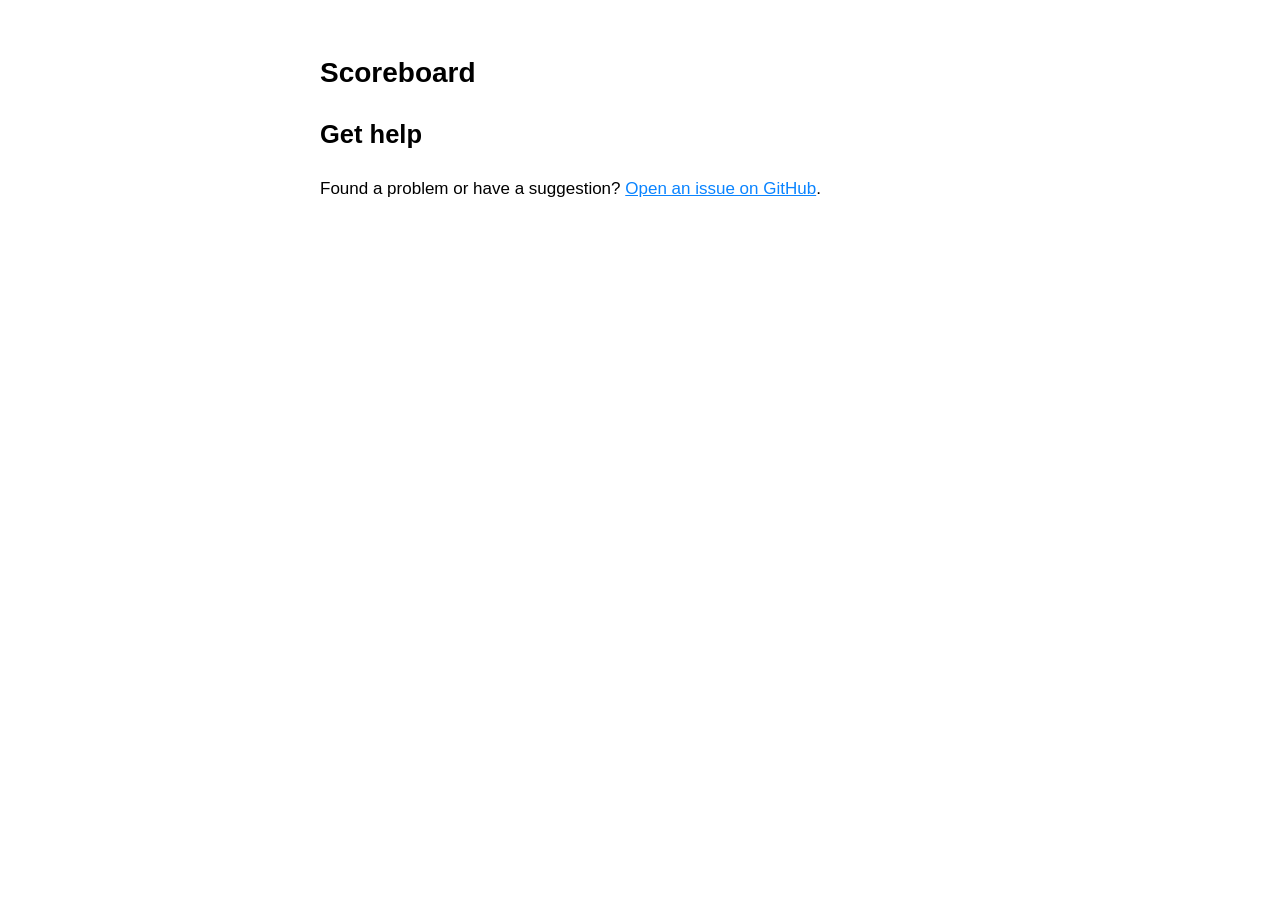
<file: docs/index.html>
<!doctype html>
<html lang="en">
<head>
<meta charset="utf-8">
<meta name="viewport" content="width=device-width, initial-scale=1">
<title>Scoreboard Support</title>
<link rel="stylesheet" href="style.css">
</head>
<body>
<h1>Scoreboard</h1>
<h2>Get help</h2>
<p>Found a problem or have a suggestion? <a href="https://github.com/henrywiese/scoreboard/issues/new">Open an issue on GitHub</a>.</p>

</body>
</html>
</file>
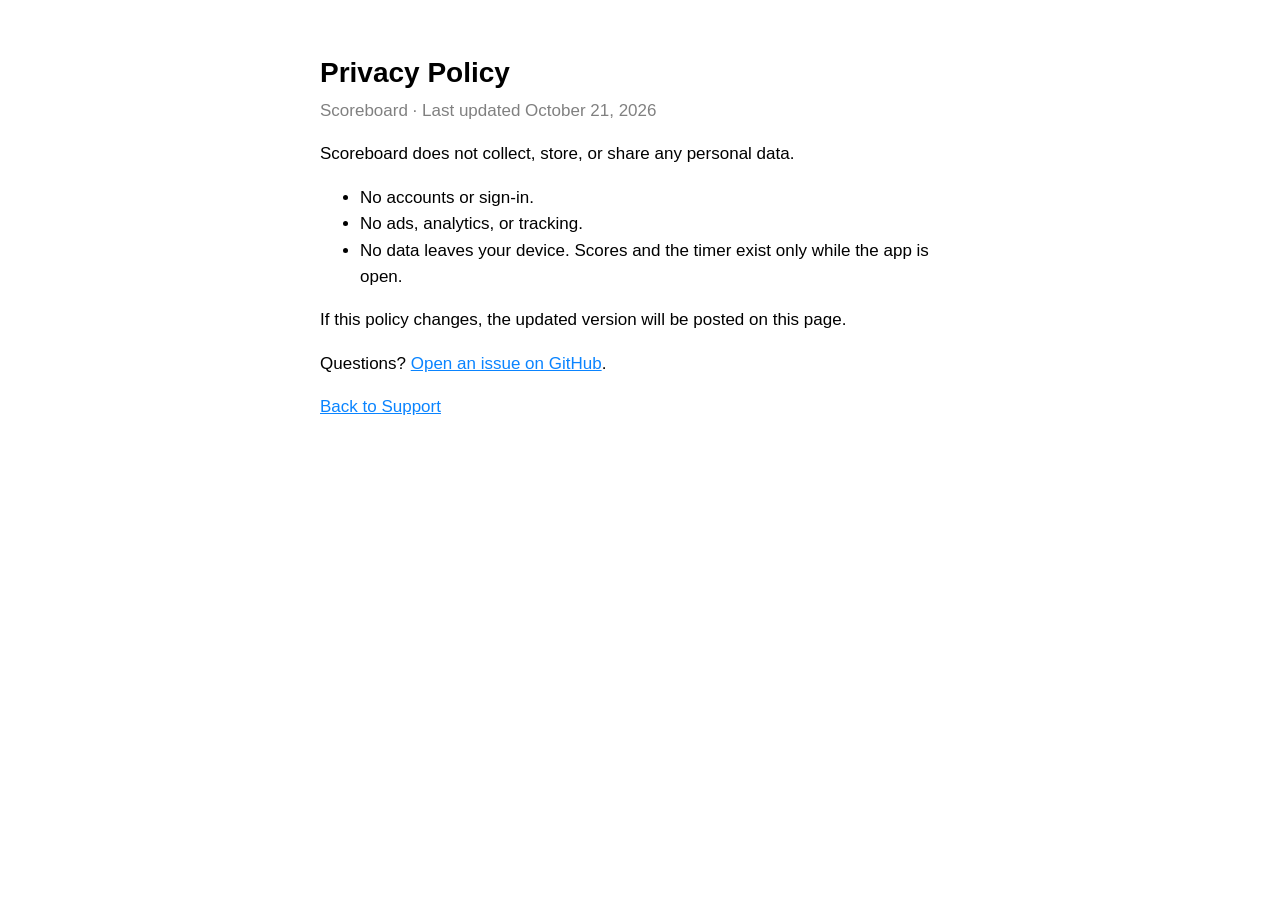
<file: docs/privacy/index.html>
<!doctype html>
<html lang="en">
<head>
<meta charset="utf-8">
<meta name="viewport" content="width=device-width, initial-scale=1">
<title>Scoreboard Privacy Policy</title>
<link rel="stylesheet" href="../style.css">
</head>
<body>
<h1>Privacy Policy</h1>
<p class="sub">Scoreboard · Last updated October 21, 2026</p>

<p>Scoreboard does not collect, store, or share any personal data.</p>
<ul>
  <li>No accounts or sign-in.</li>
  <li>No ads, analytics, or tracking.</li>
  <li>No data leaves your device. Scores and the timer exist only while the app is open.</li>
</ul>

<p>If this policy changes, the updated version will be posted on this page.</p>
<p>Questions? <a href="https://github.com/henrywiese/scoreboard/issues/new">Open an issue on GitHub</a>.</p>

<p><a href="../">Back to Support</a></p>
</body>
</html>
</file>
<file: docs/style.css>
:root { color-scheme: light dark; }
body { font: 17px/1.55 -apple-system, BlinkMacSystemFont, "Segoe UI", sans-serif; max-width: 640px; margin: 0 auto; padding: 32px 16px; }
h1 { font-size: 28px; margin-bottom: 4px; }
.sub { color: gray; margin-top: 0; }
a { color: #0a84ff; }
</file>
